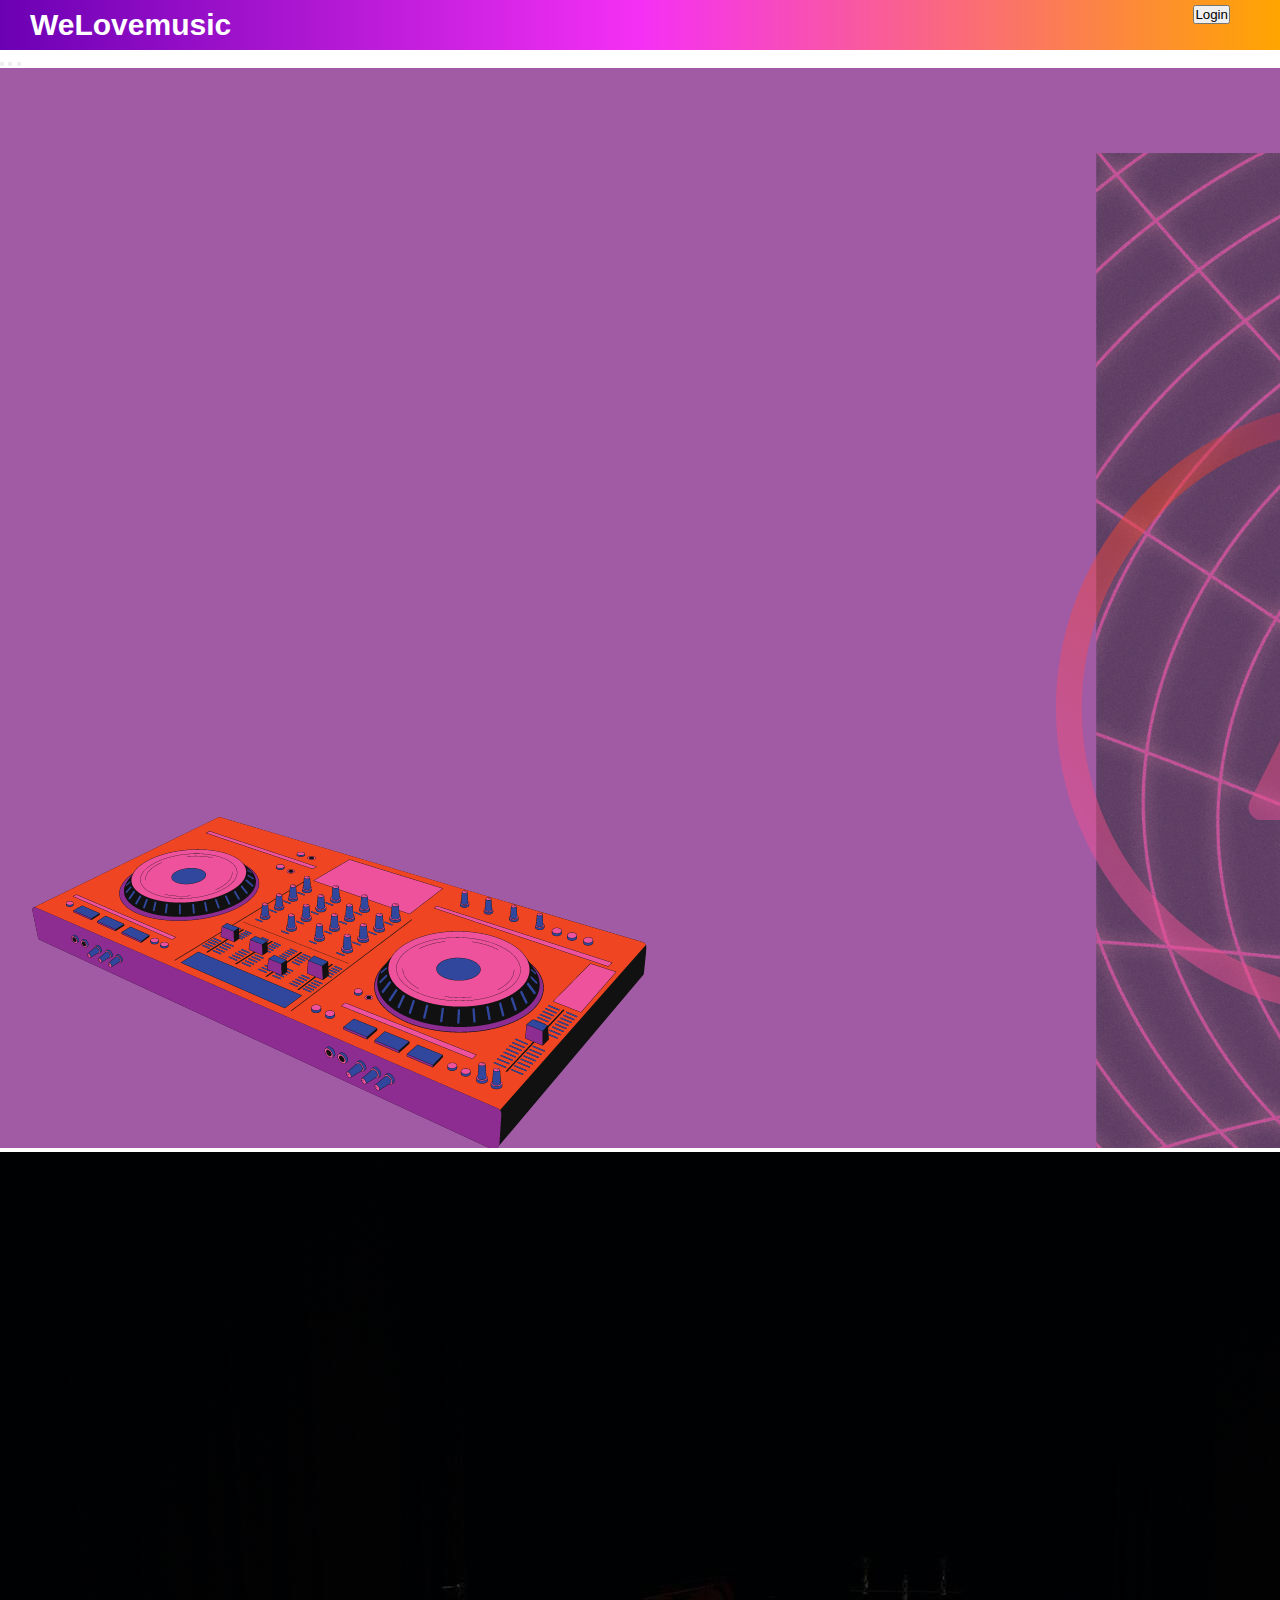
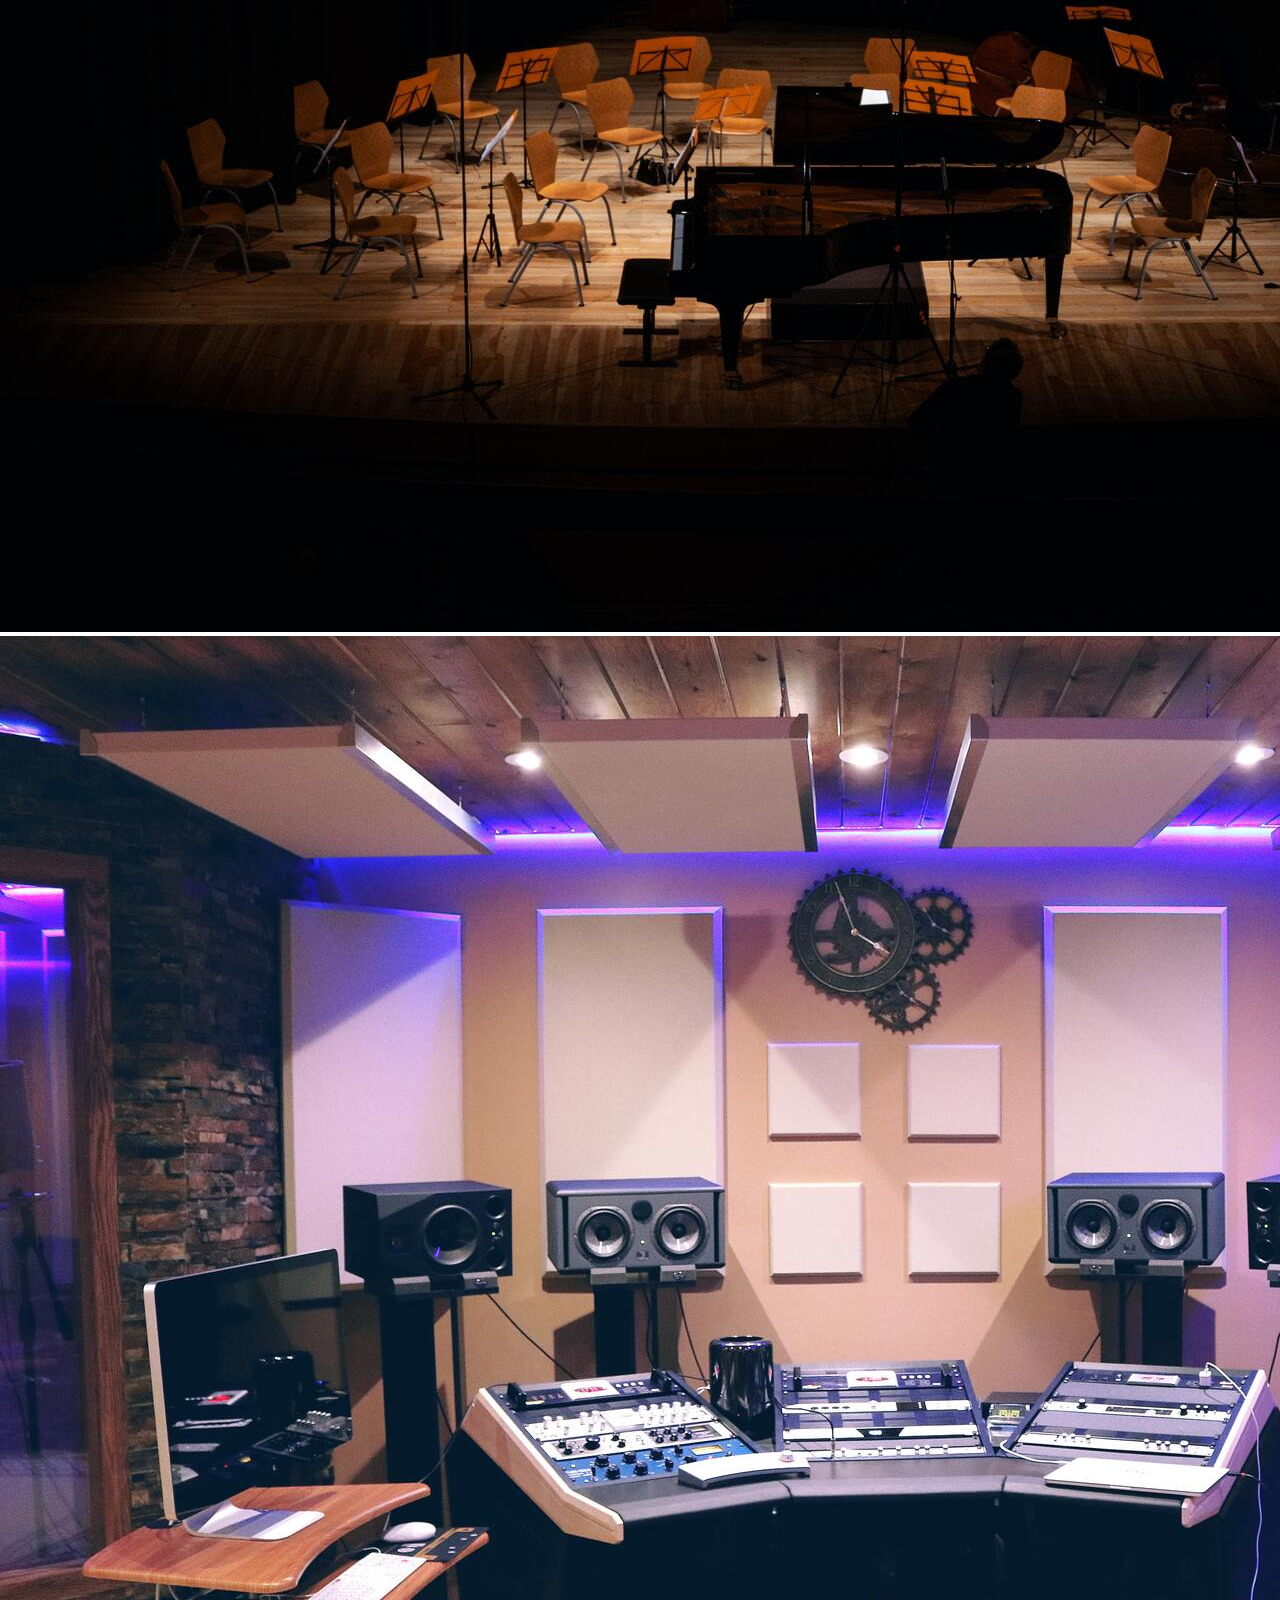
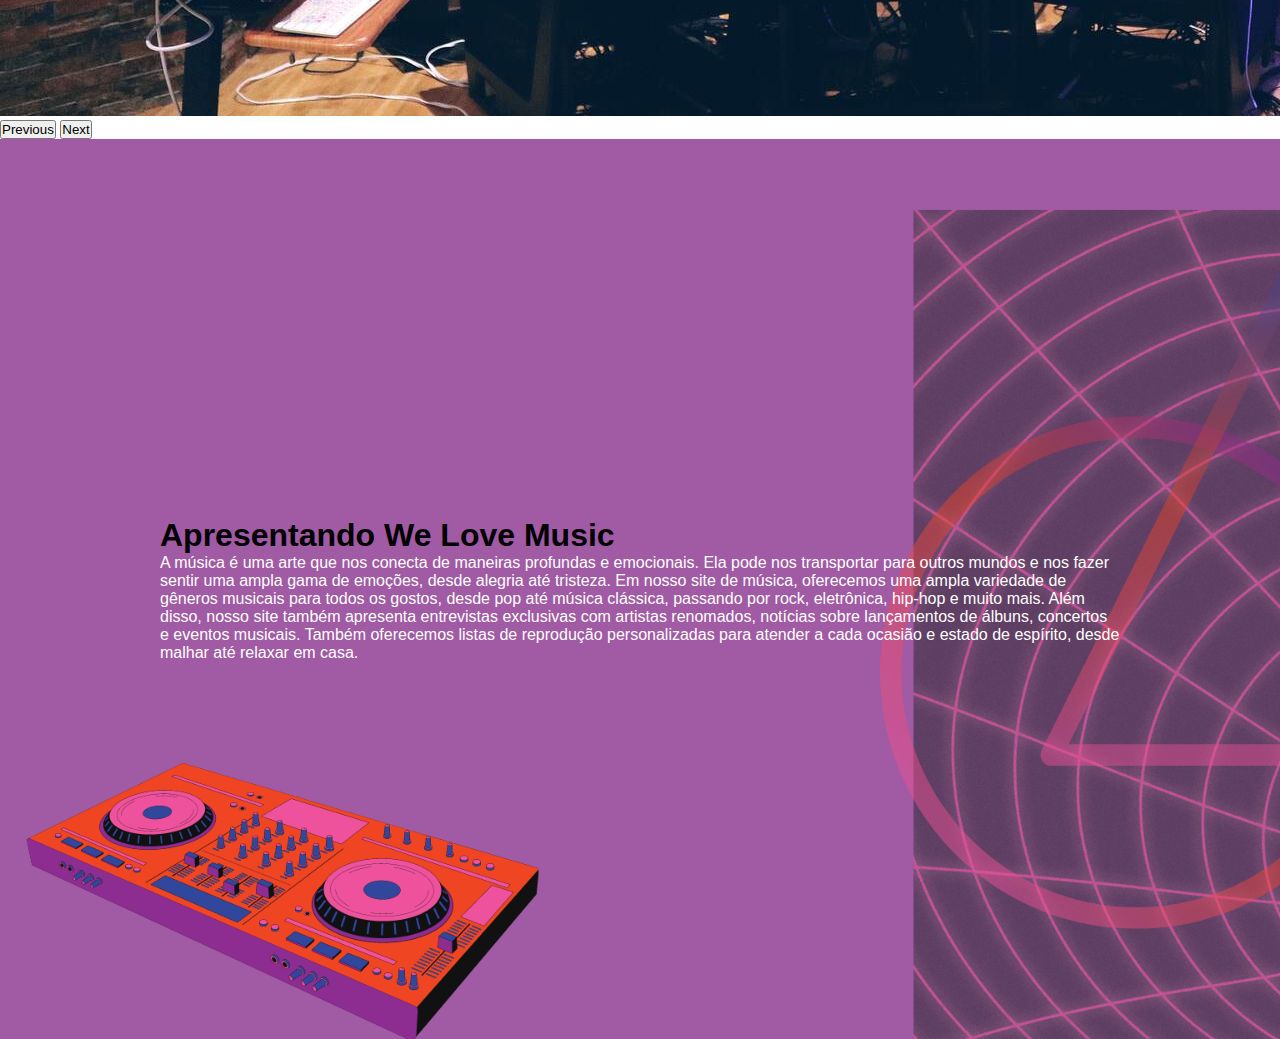
<file: index.htm>
<!doctype html>
<html lang="pt-br">

<head>
  <meta charset="utf-8">
  <meta name="viewport" content="width=device-width, initial-scale=1">
  <title>WeLovemusic</title>

  <link href="https://cdn.jsdelivr.net/npm/bootstrap@5.3.0-alpha3/dist/css/bootstrap.min.css" rel="stylesheet"
    integrity="sha384-KK94CHFLLe+nY2dmCWGMq91rCGa5gtU4mk92HdvYe+M/SXH301p5ILy+dN9+nJOZ" crossorigin="anonymous">


  <script src="https://cdn.jsdelivr.net/npm/bootstrap@5.3.0-alpha3/dist/js/bootstrap.bundle.min.js"
    integrity="sha384-ENjdO4Dr2bkBIFxQpeoTz1HIcje39Wm4jDKdf19U8gI4ddQ3GYNS7NTKfAdVQSZe"
    crossorigin="anonymous"></script>

  <link rel="stylesheet" href="css/style.css">

  <!--icones bootstrap-->

  <link rel="stylesheet" href="https://cdn.jsdelivr.net/npm/bootstrap-icons@1.10.4/font/bootstrap-icons.css">


</head>

<body>


  <header>
    <div class="container-logo">

      <h1 class="logo">WeLovemusic</h1>
      <div class="logoimagem"><!-----!<i class="bi bi-boombox"></i>--------></div>
      <div class="logotexto"></div>

    </div>

    <div class="login">
      <ul>
        <a href="login.htm">
          <li>

            <button type="button" class="btn btn-outline-light"> Login </button>
          </li>
        </a>
      </ul>
    </div>
  </header>
  <!-----------------carrosel-->
  <div id="carouselExampleIndicators" class="carousel slide">
    <div class="carousel-indicators" id="slider" data-bs-ride="carousel">
      <button type="button" data-bs-target="#carouselExampleIndicators" data-bs-slide-to="0" class="active"
        aria-current="true" aria-label="Slide 1"></button>
      <button type="button" data-bs-target="#carouselExampleIndicators" data-bs-slide-to="1"
        aria-label="Slide 2"></button>
      <button type="button" data-bs-target="#carouselExampleIndicators" data-bs-slide-to="2"
        aria-label="Slide 3"></button>
    </div>
    <div class="carousel-inner">
      <div class="carousel-item active">
        <img src="img/banner.png" class="d-block w-100" alt="...">
      </div>
      <div class="carousel-item">
        <img src="img/pexels-matteo-basile-14719432.jpg" class="d-block w-100" alt="...">
      </div>
      <div class="carousel-item">
        <img src="img/pexels-pixabay-164938.jpg" class="d-block w-100" alt="...">
      </div>
    </div>
    <button class="carousel-control-prev" type="button" data-bs-target="#carouselExampleIndicators"
      data-bs-slide="prev">
      <span class="carousel-control-prev-icon" aria-hidden="true"></span>
      <span class="visually-hidden">Previous</span>
    </button>
    <button class="carousel-control-next" type="button" data-bs-target="#carouselExampleIndicators"
      data-bs-slide="next">
      <span class="carousel-control-next-icon" aria-hidden="true"></span>
      <span class="visually-hidden">Next</span>
    </button>
  </div>



  <!----banner-->

  <div class="banner-apresentacao">
    <div class="banner-content">
      <h1>Apresentando We Love Music</h1>
      <p>A música é uma arte que nos conecta de maneiras profundas e emocionais. Ela pode nos transportar para outros
        mundos e nos fazer sentir uma ampla gama de emoções, desde alegria até tristeza.
        Em nosso site de música, oferecemos uma ampla variedade de gêneros musicais para todos os gostos, desde pop até
        música clássica, passando por rock, eletrônica, hip-hop e muito mais.
        Além disso, nosso site também apresenta entrevistas exclusivas com artistas renomados, notícias sobre
        lançamentos de álbuns, concertos e eventos musicais. Também oferecemos listas de reprodução personalizadas para
        atender a cada ocasião e estado de espírito, desde malhar até relaxar em casa.
      </p>
    </div>
  </div>












</body>

</html>
</file>
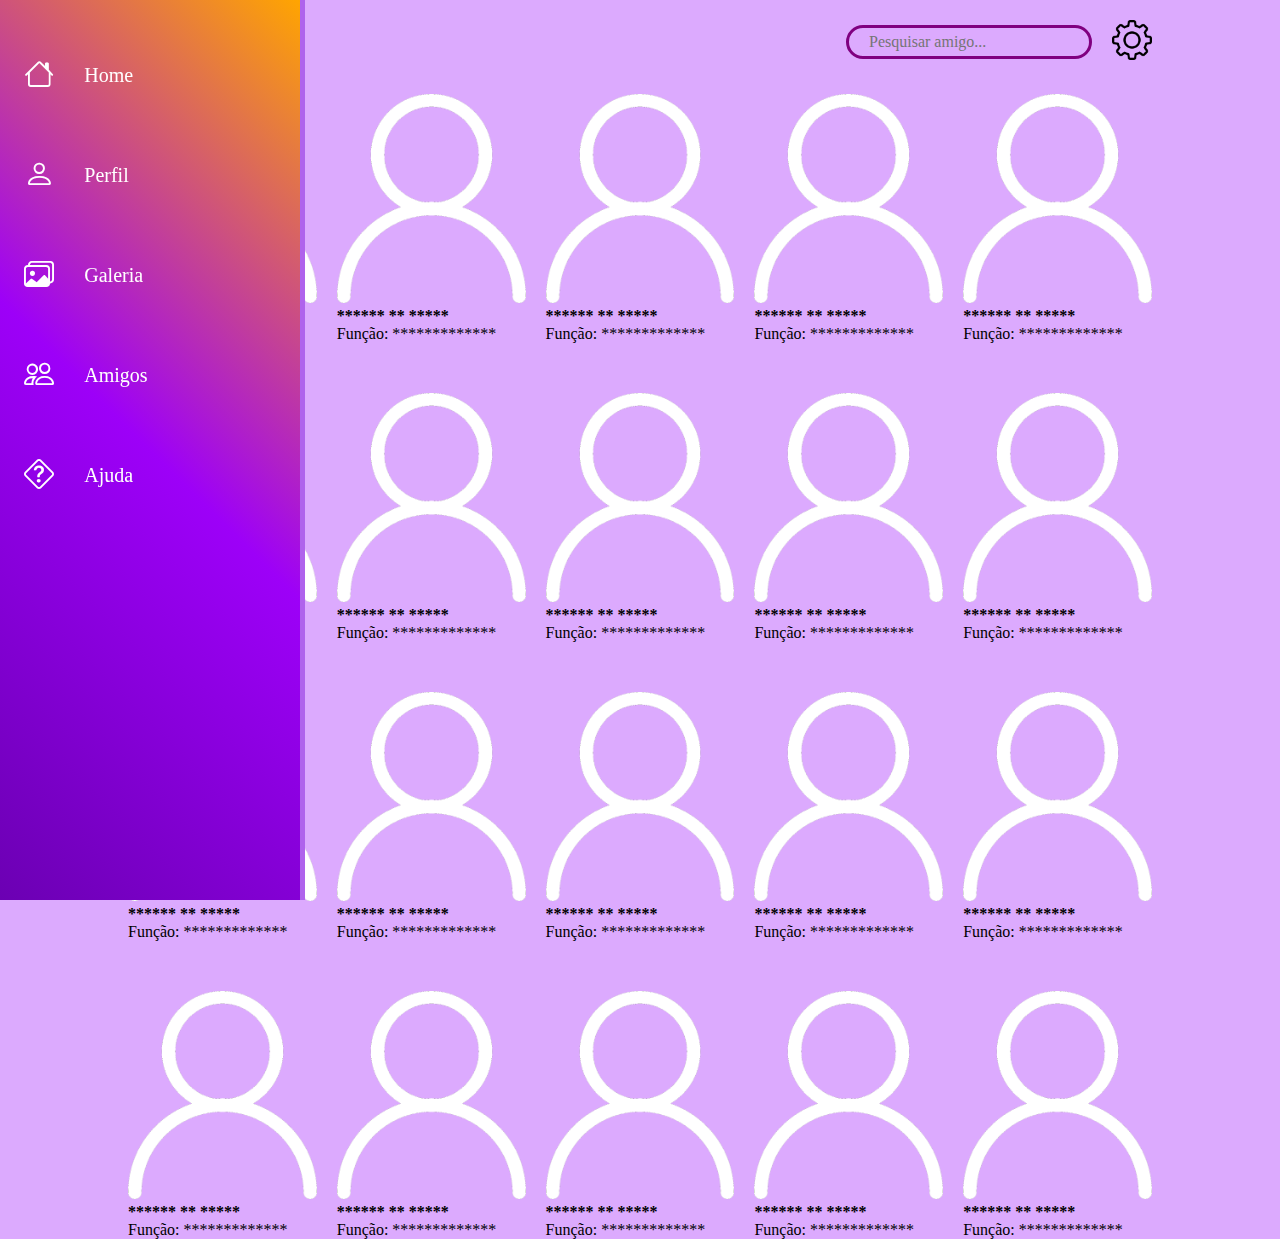
<file: amigos.htm>
<!DOCTYPE html>
<html lang="en">

<head>
  <meta charset="UTF-8">
  <meta http-equiv="X-UA-Compatible" content="IE=edge">
  <meta name="viewport" content="width=device-width, initial-scale=1.0">
  <title>Amigos</title>
  <link rel="stylesheet" href="css/amigos.css">
  <link rel="stylesheet" href="css/barra.css">
  <!--icones bootstrap-->
  <link rel="stylesheet" href="https://cdn.jsdelivr.net/npm/bootstrap-icons@1.10.4/font/bootstrap-icons.css">

</head>

<body>
  <main>
    <!-----BArra lateral-->
    <nav class="menu-lateral">
      <!--<div class="btn-expandir">
      <i class="bi bi-list"></i>
  </div>    
  --->
      <ul>
        <li class="item-menu">
          <a href="#">
            <span class="icon"> <i class="bi bi-house"> </i></span>
            <span class="txt-link"> Home</span>
          </a>
        </li>

        <li class="item-menu">
          <a href="perfil_principal.htm">
            <span class="icon"> <i class="bi bi-person"> </i></span>
            <span class="txt-link"> Perfil</span>
          </a>
        </li>

        <li class="item-menu">
          <a href="galeria.htm">
            <span class="icon"><i class="bi bi-images"></i></span>
            <span class="txt-link"> Galeria </span>
          </a>
        </li>
        <li class="item-menu">
          <a href="amigos.htm">
            <span class="icon"><i class="bi bi-people"></i></span>
            <span class="txt-link"> Amigos</span>
          </a>
        </li>
        <li class="item-menu">
          <a href="#">
            <span class="icon"><i class="bi bi-question-diamond"></i></span>
            <span class="txt-link">Ajuda</span>
          </a>
        </li>
      </ul>
    </nav>

    <!--BArraa lateral final-->
    <section class="amigos largura-limitada">
      <div class="titulo-amigos">
        <h3>Amigos</h3>
        <nav class="inputs">
          <input class="btn-pesquisar" type="text" placeholder="Pesquisar amigo...">
          <button class="filtro">
            <img src="img/engrenagem.png" alt="">
          </button>
        </nav>
      </div>
      <div class="box-cards-pessoas">

        <figure class="card-pessoa">
          <img src="img/pessoa.png" alt="Ícone de uma pessoa">
          <figcaption>
            <h4>****** ** *****</h4>
            <p>Função: *************</p>
          </figcaption>
        </figure>
        <figure class="card-pessoa">
          <img src="img/pessoa.png" alt="Ícone de uma pessoa">
          <figcaption>
            <h4>****** ** *****</h4>
            <p>Função: *************</p>
          </figcaption>
        </figure>
        <figure class="card-pessoa">
          <img src="img/pessoa.png" alt="Ícone de uma pessoa">
          <figcaption>
            <h4>****** ** *****</h4>
            <p>Função: *************</p>
          </figcaption>
        </figure>
        <figure class="card-pessoa">
          <img src="img/pessoa.png" alt="Ícone de uma pessoa">
          <figcaption>
            <h4>****** ** *****</h4>
            <p>Função: *************</p>
          </figcaption>
        </figure>
        <figure class="card-pessoa">
          <img src="img/pessoa.png" alt="Ícone de uma pessoa">
          <figcaption>
            <h4>****** ** *****</h4>
            <p>Função: *************</p>
          </figcaption>
        </figure>
        <figure class="card-pessoa">
          <img src="img/pessoa.png" alt="Ícone de uma pessoa">
          <figcaption>
            <h4>****** ** *****</h4>
            <p>Função: *************</p>
          </figcaption>
        </figure>
        <figure class="card-pessoa">
          <img src="img/pessoa.png" alt="Ícone de uma pessoa">
          <figcaption>
            <h4>****** ** *****</h4>
            <p>Função: *************</p>
          </figcaption>
        </figure>
        <figure class="card-pessoa">
          <img src="img/pessoa.png" alt="Ícone de uma pessoa">
          <figcaption>
            <h4>****** ** *****</h4>
            <p>Função: *************</p>
          </figcaption>
        </figure>
        <figure class="card-pessoa">
          <img src="img/pessoa.png" alt="Ícone de uma pessoa">
          <figcaption>
            <h4>****** ** *****</h4>
            <p>Função: *************</p>
          </figcaption>
        </figure>
        <figure class="card-pessoa">
          <img src="img/pessoa.png" alt="Ícone de uma pessoa">
          <figcaption>
            <h4>****** ** *****</h4>
            <p>Função: *************</p>
          </figcaption>
        </figure>
        <figure class="card-pessoa">
          <img src="img/pessoa.png" alt="Ícone de uma pessoa">
          <figcaption>
            <h4>****** ** *****</h4>
            <p>Função: *************</p>
          </figcaption>
        </figure>
        <figure class="card-pessoa">
          <img src="img/pessoa.png" alt="Ícone de uma pessoa">
          <figcaption>
            <h4>****** ** *****</h4>
            <p>Função: *************</p>
          </figcaption>
        </figure>
        <figure class="card-pessoa">
          <img src="img/pessoa.png" alt="Ícone de uma pessoa">
          <figcaption>
            <h4>****** ** *****</h4>
            <p>Função: *************</p>
          </figcaption>
        </figure>
        <figure class="card-pessoa">
          <img src="img/pessoa.png" alt="Ícone de uma pessoa">
          <figcaption>
            <h4>****** ** *****</h4>
            <p>Função: *************</p>
          </figcaption>
        </figure>
        <figure class="card-pessoa">
          <img src="img/pessoa.png" alt="Ícone de uma pessoa">
          <figcaption>
            <h4>****** ** *****</h4>
            <p>Função: *************</p>
          </figcaption>
        </figure>
        <figure class="card-pessoa">
          <img src="img/pessoa.png" alt="Ícone de uma pessoa">
          <figcaption>
            <h4>****** ** *****</h4>
            <p>Função: *************</p>
          </figcaption>
        </figure>
        <figure class="card-pessoa">
          <img src="img/pessoa.png" alt="Ícone de uma pessoa">
          <figcaption>
            <h4>****** ** *****</h4>
            <p>Função: *************</p>
          </figcaption>
        </figure>
        <figure class="card-pessoa">
          <img src="img/pessoa.png" alt="Ícone de uma pessoa">
          <figcaption>
            <h4>****** ** *****</h4>
            <p>Função: *************</p>
          </figcaption>
        </figure>
        <figure class="card-pessoa">
          <img src="img/pessoa.png" alt="Ícone de uma pessoa">
          <figcaption>
            <h4>****** ** *****</h4>
            <p>Função: *************</p>
          </figcaption>
        </figure>

        <figure class="card-pessoa">
            <img src="img/pessoa.png" alt="Ícone de uma pessoa">
            <figcaption>
              <h4>****** ** *****</h4>
              <p>Função: *************</p>
            </figcaption>
        </figure>

      </div>
    </section>
  </main>
</body>

</html>
</file>
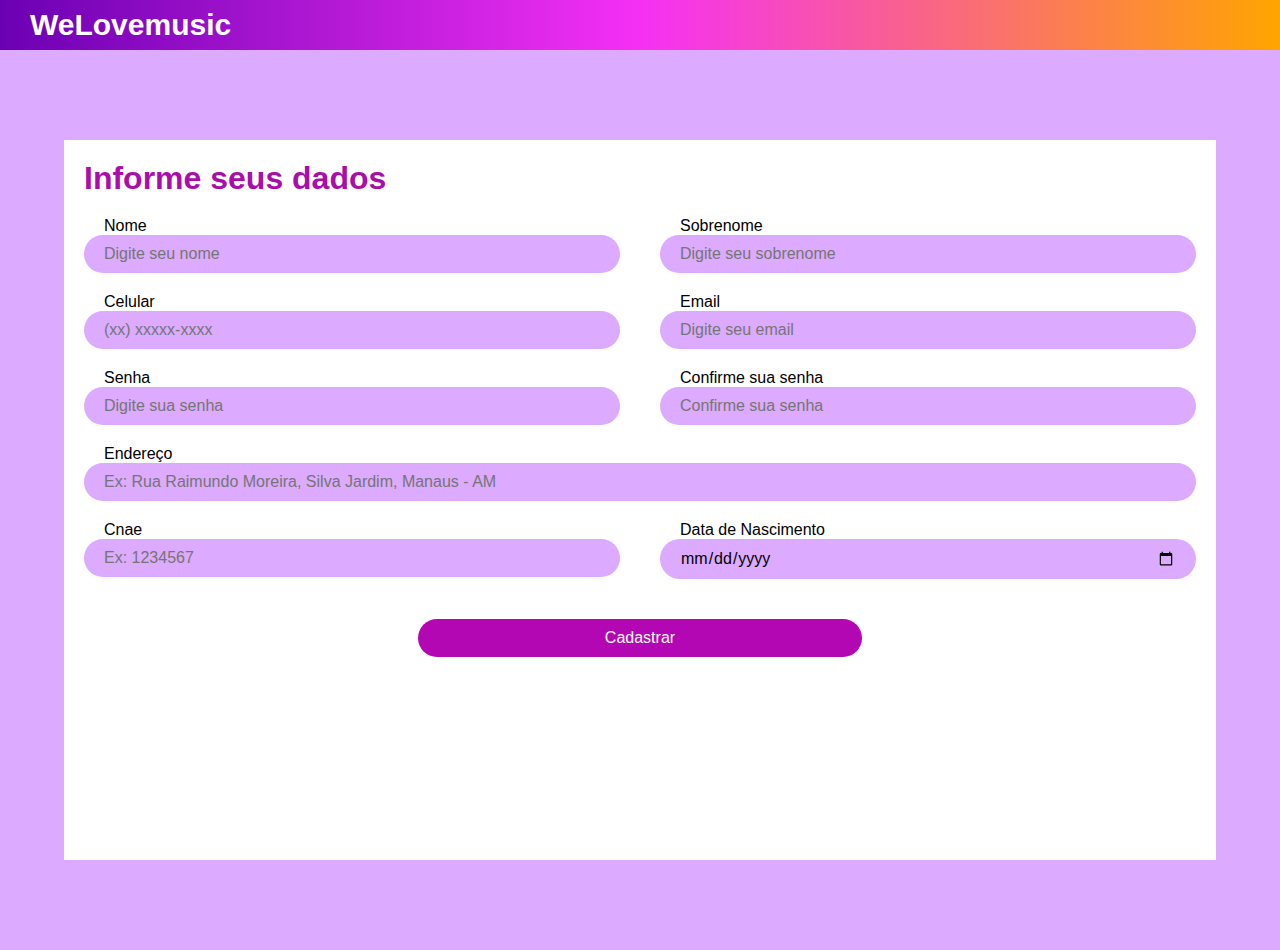
<file: cadastro.htm>
<!DOCTYPE html>
<html lang="en">

<head>
  <meta charset="UTF-8" />
  <meta http-equiv="X-UA-Compatible" content="IE=edge" />
  <meta name="viewport" content="width=device-width, initial-scale=1.0" />
  <title>Cadastro</title>
  <link rel="stylesheet" href="css/cadastro.css" />
  <link rel="stylesheet" href="css/style.css" />
</head>

<body>
  <main>
    <header>
      <div class="container-logo">
        <h1 class="logo">WeLovemusic</h1>
        <div class="logoimagem">
          <!-----!<i class="bi bi-boombox"></i>-------->
        </div>
        <div class="logotexto"></div>
      </div>
    </header>
    <section class="forms">
      <form>
        <div class="largura-interna-form form-content">
          <h1>Informe seus dados</h1>
          <div>
            <div class="metade">
              <div class="campo">
                <label for="nome">Nome</label>
                <input type="text" name="nome" id="nome" placeholder="Digite seu nome" required />
              </div>

              <div class="campo">
                <label for="sobrenome">Sobrenome</label>
                <input type="text" name="sobrenome" id="sobrenome" placeholder="Digite seu sobrenome" required />
              </div>
            </div>

            <div class="metade">
              <div class="campo">
                <label for="celular">Celular</label>
                <input type="tel" name="celular" id="celular" placeholder="(xx) xxxxx-xxxx" required />
              </div>

              <div class="campo">
                <label for="email">Email</label>
                <input type="email" name="email" id="email" placeholder="Digite seu email" required />
              </div>
            </div>

            <div class="metade">
              <div class="campo">
                <label for="senha">Senha</label>
                <input type="password" name="senha" id="senha" placeholder="Digite sua senha" required />
              </div>

              <div class="campo">
                <label for="confirma-senha">Confirme sua senha</label>
                <input type="password" name="confirma-senha" id="confirma-senha" placeholder="Confirme sua senha"
                  required />
              </div>
            </div>

            <div class="campo">
              <label for="endereço">Endereço</label>
              <input type="text" name="endereço" id="endereço"
                placeholder="Ex: Rua Raimundo Moreira, Silva Jardim, Manaus - AM" required />
            </div>

            <div class="metade">
              <div class="campo">
                <label for="cnae">Cnae</label>
                <input type="text" name="cnae" id="cnae" placeholder="Ex: 1234567" required />
              </div>

              <div class="campo">
                <label for="data_nascimento">Data de Nascimento</label>
                <input type="date" name="cnae" id="cnae" required />
              </div>
            </div>
          </div>

          <a class="btn-login" href="perfil_principal.htm">Cadastrar</a>
        </div>
      </form>
    </section>
  </main>
</body>

</html>
</file>
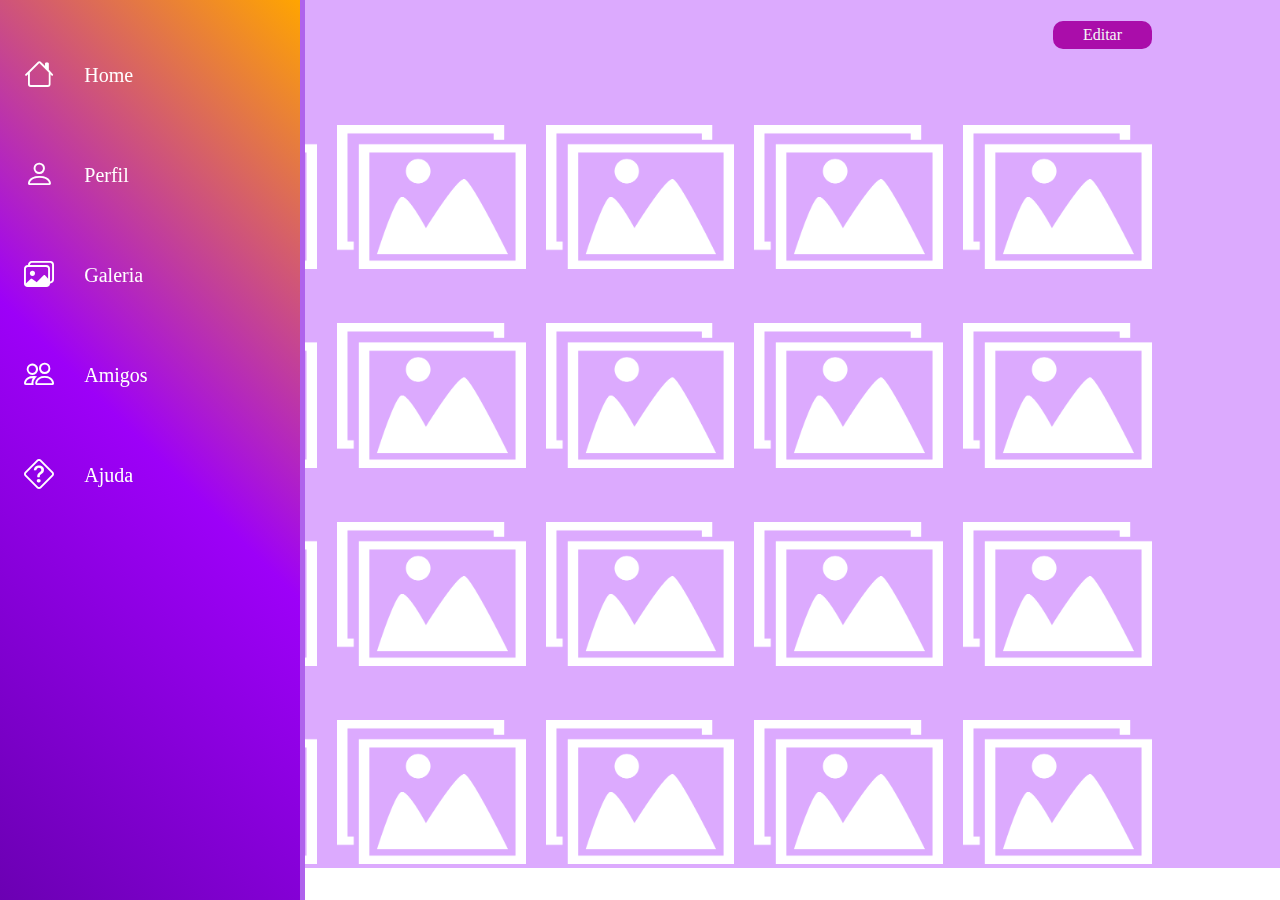
<file: galeria.htm>
<!DOCTYPE html>
<html lang="en">

<head>
  <meta charset="UTF-8">
  <meta http-equiv="X-UA-Compatible" content="IE=edge">
  <meta name="viewport" content="width=device-width, initial-scale=1.0">
  <title>Galeria</title>
  <link rel="stylesheet" href="css/galeria.css">
  <link rel="stylesheet" href="css/barra.css">
  <!--icones bootstrap-->
  <link rel="stylesheet" href="https://cdn.jsdelivr.net/npm/bootstrap-icons@1.10.4/font/bootstrap-icons.css">


</head>

<body>
  <main>

    <!-----BArra lateral-->
    <nav class="menu-lateral">
      <!--<div class="btn-expandir">
      <i class="bi bi-list"></i>
  </div>    
  --->
      <ul>
        <li class="item-menu">
          <a href="#">
            <span class="icon"> <i class="bi bi-house"> </i></span>
            <span class="txt-link"> Home</span>
          </a>
        </li>

        <li class="item-menu">
          <a href="perfil_principal.htm">
            <span class="icon"> <i class="bi bi-person"> </i></span>
            <span class="txt-link"> Perfil</span>
          </a>
        </li>

        <li class="item-menu">
          <a href="galeria.htm">
            <span class="icon"><i class="bi bi-images"></i></span>
            <span class="txt-link"> Galeria </span>
          </a>
        </li>
        <li class="item-menu">
          <a href="amigos.htm">
            <span class="icon"><i class="bi bi-people"></i></span>
            <span class="txt-link"> Amigos</span>
          </a>
        </li>
        <li class="item-menu">
          <a href="#">
            <span class="icon"><i class="bi bi-question-diamond"></i></span>
            <span class="txt-link">Ajuda</span>
          </a>
        </li>
      </ul>
    </nav>

    <!--BArraa lateral final-->

    <section class="galeria largura-limitada">
      <div class="titulo-galeria">
        <h3>Galeria</h3>
        <button class="editar-galeria">Editar</button>
      </div>
      <div class="box-cards">
        <figure class="card">
          <img src="img/galeria.png" alt="Ícone de uma pessoa">
        </figure>
        <figure class="card">
          <img src="img/galeria.png" alt="Ícone de uma pessoa">
        </figure>
        <figure class="card">
          <img src="img/galeria.png" alt="Ícone de uma pessoa">
        </figure>
        <figure class="card">
          <img src="img/galeria.png" alt="Ícone de uma pessoa">
        </figure>
        <figure class="card">
          <img src="img/galeria.png" alt="Ícone de uma pessoa">
        </figure>
        <figure class="card">
          <img src="img/galeria.png" alt="Ícone de uma pessoa">
        </figure>
        <figure class="card">
          <img src="img/galeria.png" alt="Ícone de uma pessoa">
        </figure>
        <figure class="card">
          <img src="img/galeria.png" alt="Ícone de uma pessoa">
        </figure>
        <figure class="card">
          <img src="img/galeria.png" alt="Ícone de uma pessoa">
        </figure>
        <figure class="card">
          <img src="img/galeria.png" alt="Ícone de uma pessoa">
        </figure>
        <figure class="card">
          <img src="img/galeria.png" alt="Ícone de uma pessoa">
        </figure>
        <figure class="card">
          <img src="img/galeria.png" alt="Ícone de uma pessoa">
        </figure>
        <figure class="card">
          <img src="img/galeria.png" alt="Ícone de uma pessoa">
        </figure>
        <figure class="card">
          <img src="img/galeria.png" alt="Ícone de uma pessoa">
        </figure>
        <figure class="card">
          <img src="img/galeria.png" alt="Ícone de uma pessoa">
        </figure>
        <figure class="card">
          <img src="img/galeria.png" alt="Ícone de uma pessoa">
        </figure>
        <figure class="card">
          <img src="img/galeria.png" alt="Ícone de uma pessoa">
        </figure>
        <figure class="card">
          <img src="img/galeria.png" alt="Ícone de uma pessoa">
        </figure>
        <figure class="card">
          <img src="img/galeria.png" alt="Ícone de uma pessoa">
        </figure>
        <figure class="card">
          <img src="img/galeria.png" alt="Ícone de uma pessoa">
        </figure>


      </div>
    </section>
  </main>
</body>

</html>
</file>
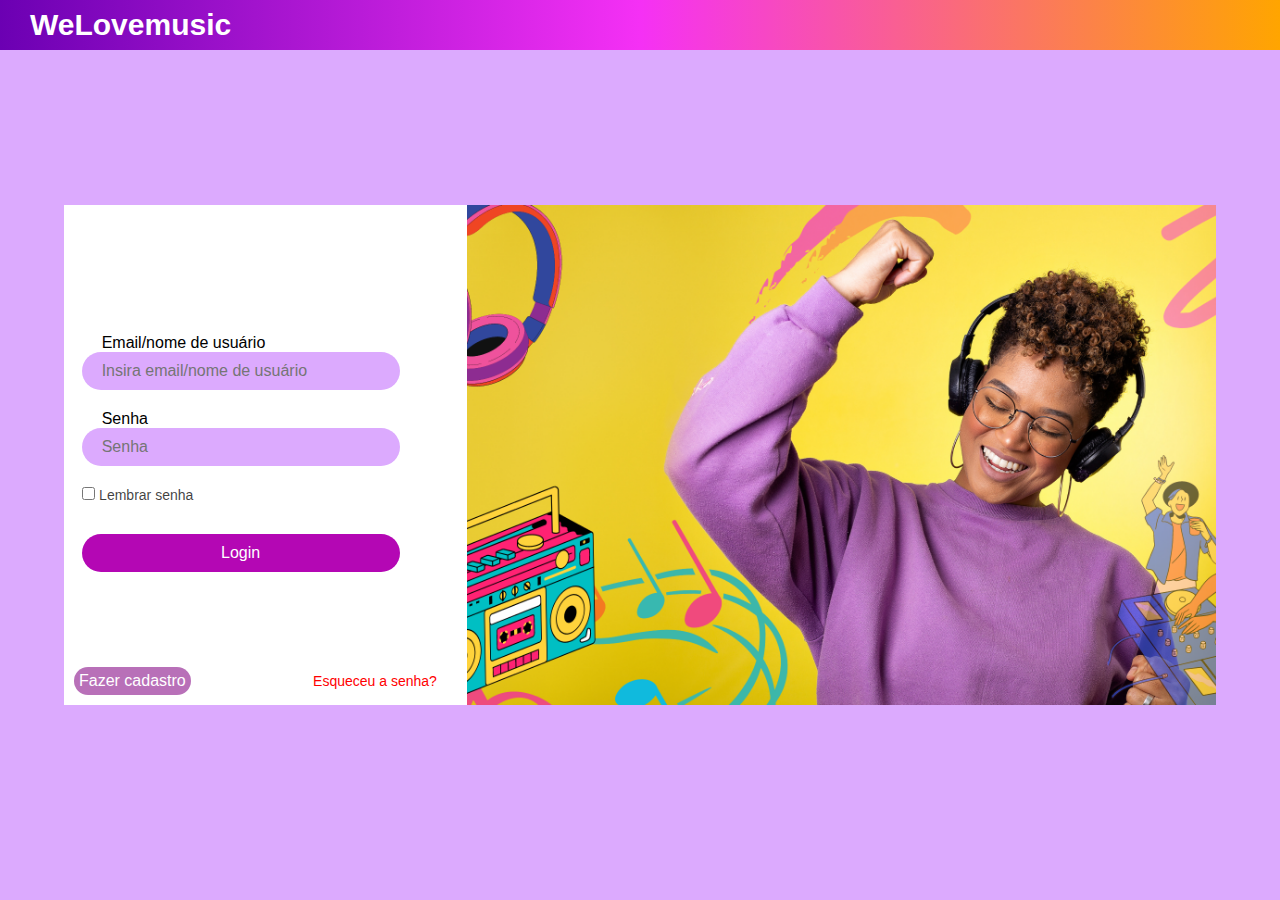
<file: login.htm>
<!DOCTYPE html>
<html lang="en">

<head>
  <meta charset="UTF-8" />
  <meta http-equiv="X-UA-Compatible" content="IE=edge" />
  <meta name="viewport" content="width=device-width, initial-scale=1.0" />
  <title>Login</title>
  <link rel="stylesheet" href="css/login.css" />
  <link rel="stylesheet" href="css/style.css" />
</head>

<body>
  <main>
    <header>
      <div class="container-logo">
        <h1 class="logo">WeLovemusic</h1>
        <div class="logoimagem">
          <!-----!<i class="bi bi-boombox"></i>-------->
        </div>
        <div class="logotexto"></div>
      </div>
    </header>

    <section class="secao-formulario">
      <div class="container">
        <div class="login">
          <form class="form" action="">
            <div class="campo">
              <label for="login">Email/nome de usuário</label>
              <input type="text" id="login" name="login" placeholder="Insira email/nome de usuário" />
            </div>
            <div class="campo">
              <label for="senha">Senha</label>
              <input type="password" id="senha" name="senha" placeholder="Senha" />
            </div>
            <div class="rememberme">
              <input type="checkbox" name="rememberme" id="rememberme" />
              <label for="rememberme">Lembrar senha</label>
            </div>
            <a href="perfil_principal.htm" class="btn-login">Login</a>
          </form>
          <div class="final">
            <a class="cadastrar" href="cadastro.htm">Fazer cadastro</a>
            <a class="recover" href="">Esqueceu a senha?</a>
          </div>
        </div>
        <div class="img"></div>
    </section>
    </div>
  </main>
</body>

</html>
</file>
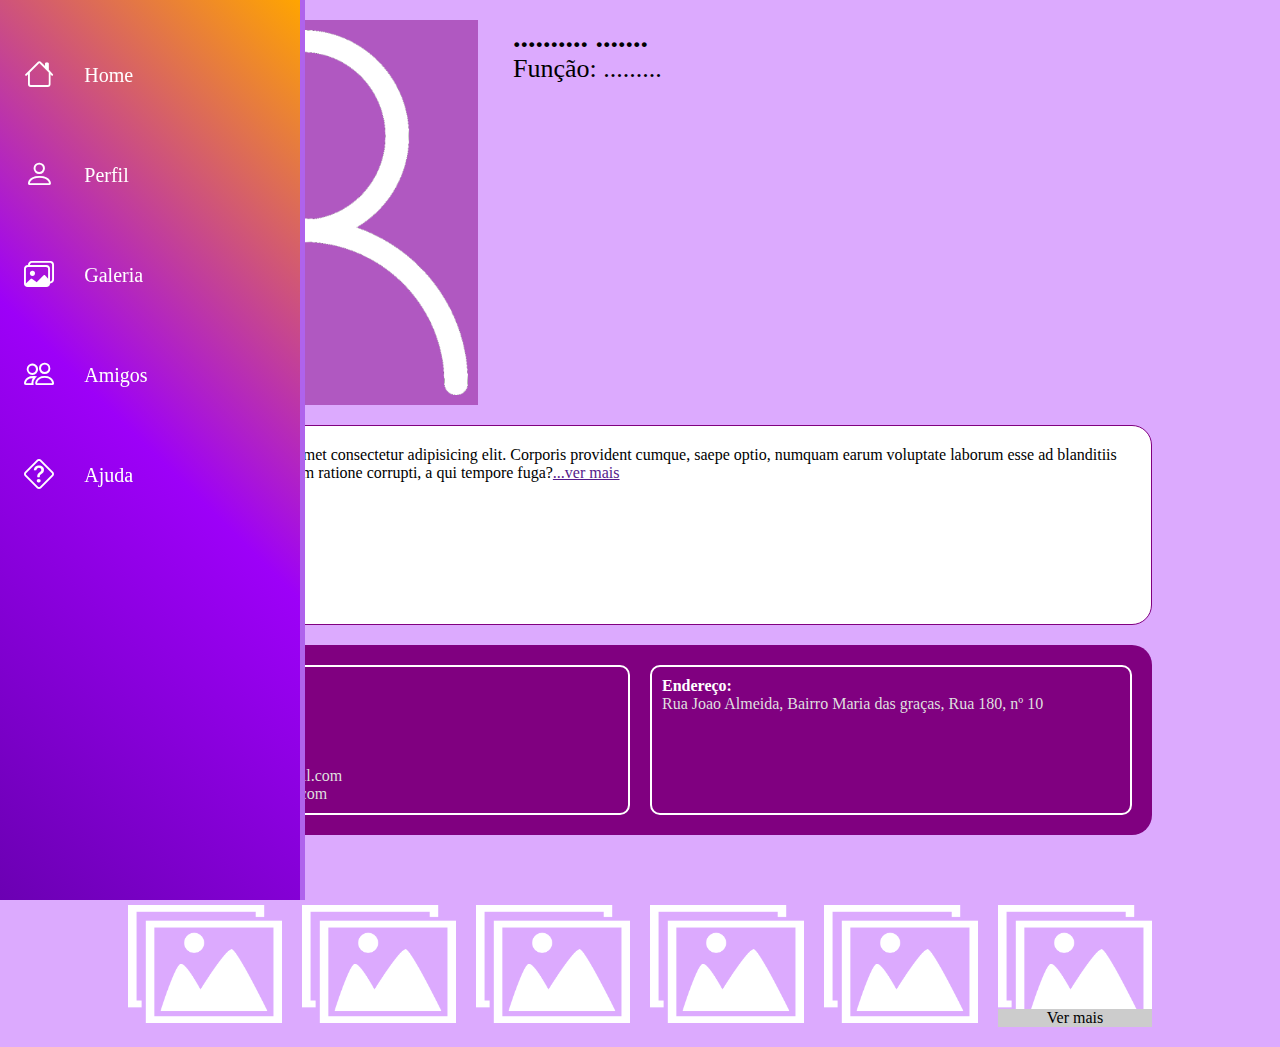
<file: perfil_amigo.htm>
<!DOCTYPE html>
<html lang="en">

<head>
  <meta charset="UTF-8" />
  <meta http-equiv="X-UA-Compatible" content="IE=edge" />
  <meta name="viewport" content="width=device-width, initial-scale=1.0" />
  <title>Perfil do Fulano</title>
  <link rel="stylesheet" href="css/perfilamigo.css" />
  <link rel="stylesheet" href="css/barra.css" />
  <!--icones bootstrap-->

  <link rel="stylesheet" href="https://cdn.jsdelivr.net/npm/bootstrap-icons@1.10.4/font/bootstrap-icons.css" />
</head>

<body>
  <main>
    <!-----BArra lateral-->
    <nav class="menu-lateral">
      <!--<div class="btn-expandir">
      <i class="bi bi-list"></i>
  </div>    
  --->
      <ul>
        <li class="item-menu">
          <a href="#">
            <span class="icon"> <i class="bi bi-house"> </i></span>
            <span class="txt-link"> Home</span>
          </a>
        </li>

        <li class="item-menu">
          <a href="perfil_principal.htm">
            <span class="icon"> <i class="bi bi-person"> </i></span>
            <span class="txt-link"> Perfil</span>
          </a>
        </li>

        <li class="item-menu">
          <a href="galeria.htm">
            <span class="icon"><i class="bi bi-images"></i></span>
            <span class="txt-link"> Galeria </span>
          </a>
        </li>
        <li class="item-menu">
          <a href="amigos.htm">
            <span class="icon"><i class="bi bi-people"></i></span>
            <span class="txt-link"> Amigos</span>
          </a>
        </li>
        <li class="item-menu">
          <a href="#">
            <span class="icon"><i class="bi bi-question-diamond"></i></span>
            <span class="txt-link">Ajuda</span>
          </a>
        </li>
      </ul>
    </nav>

    <!--BArraa lateral final-->
    <section class="perfil">
      <div class="largura-limitada">
        <section class="imagem">
          <figure class="card-pessoa">
            <img class="img-perfil" src="img/pessoa.png" alt="Ícone de uma pessoa" />
            <figcaption>
              <h4>.......... .......</h4>
              <p>Função: .........</p>
            </figcaption>
          </figure>
        </section>
        <section class="bio">
          <p>
            Lorem ipsum dolor sit amet consectetur adipisicing elit. Corporis
            provident cumque, saepe optio, numquam earum voluptate laborum
            esse ad blanditiis veritatis. Labore odit nam ratione corrupti, a
            qui tempore fuga?<a href="">...ver mais</a>
          </p>
        </section>
        <section class="informacoes">
          <div class="contato">
            <h4>Contato:</h4>
            <ul>
              <li>(99)99346-7890</li>
              <li>(99)99346-7890</li>
              <li>(99)99346-7890</li>
            </ul>
            <h4>Email:</h4>
            <ul>
              <li>mariajoaquinha@gmail.com</li>
              <li>ciriloalmeida@gmail.com</li>
            </ul>
          </div>
          <div class="endereco">
            <h4>Endereço:</h4>
            <p>Rua Joao Almeida, Bairro Maria das graças, Rua 180, nº 10</p>
          </div>
        </section>
        <section class="galeria">
          <h3>Galeria</h3>
          <div class="box-cards">
            <figure class="card">
              <img src="img/galeria.png" alt="Ícone de uma pessoa" />
            </figure>
            <figure class="card">
              <img src="img/galeria.png" alt="Ícone de uma pessoa" />
            </figure>
            <figure class="card">
              <img src="img/galeria.png" alt="Ícone de uma pessoa" />
            </figure>
            <figure class="card">
              <img src="img/galeria.png" alt="Ícone de uma pessoa" />
            </figure>
            <figure class="card">
              <img src="img/galeria.png" alt="Ícone de uma pessoa" />
            </figure>
            <figure class="card">
              <a href="galeria.htm">
                <img src="img/galeria.png" alt="Ícone de uma pessoa" />
              </a>
            </figure>
          </div>
        </section>
      </div>
    </section>
  </main>
</body>

</html>
</file>
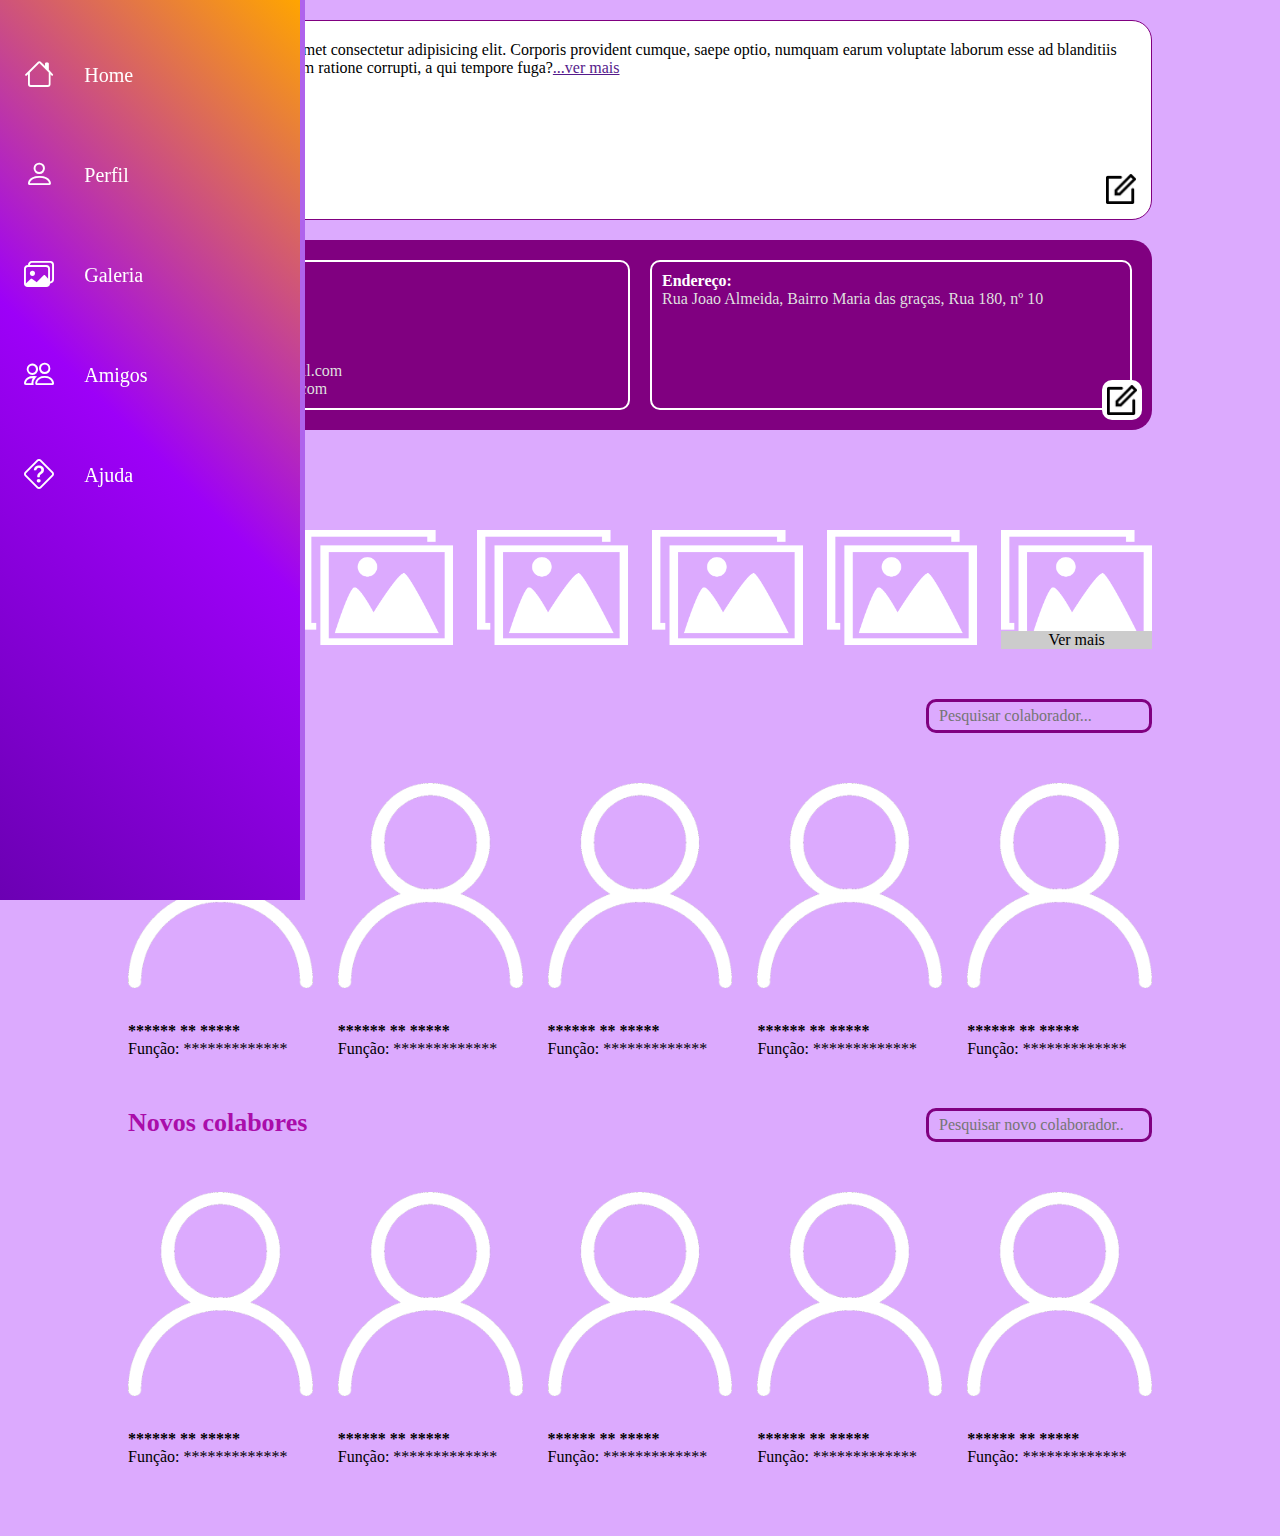
<file: perfil_principal.htm>
<!DOCTYPE html>
<html lang="en">

<head>
  <meta charset="UTF-8" />
  <meta http-equiv="X-UA-Compatible" content="IE=edge" />
  <meta name="viewport" content="width=device-width, initial-scale=1.0" />
  <title>Meu perfil</title>
  <link rel="stylesheet" href="css/perfilpincipal.css" />
  <link rel="stylesheet" href="css/barra.css" />
  <!--icones bootstrap-->
  <link rel="stylesheet" href="https://cdn.jsdelivr.net/npm/bootstrap-icons@1.10.4/font/bootstrap-icons.css" />
</head>

<body>
  <main>
    <!-----BArra lateral-->
    <nav class="menu-lateral">
      <!--<div class="btn-expandir">
      <i class="bi bi-list"></i>
  </div>    
  --->
      <ul>
        <li class="item-menu">
          <a href="#">
            <span class="icon"> <i class="bi bi-house"> </i></span>
            <span class="txt-link"> Home</span>
          </a>
        </li>

        <li class="item-menu">
          <a href="perfil_principal.htm">
            <span class="icon"> <i class="bi bi-person"> </i></span>
            <span class="txt-link"> Perfil</span>
          </a>
        </li>

        <li class="item-menu">
          <a href="galeria.htm">
            <span class="icon"><i class="bi bi-images"></i></span>
            <span class="txt-link"> Galeria </span>
          </a>
        </li>
        <li class="item-menu">
          <a href="amigos.htm">
            <span class="icon"><i class="bi bi-people"></i></span>
            <span class="txt-link"> Amigos</span>
          </a>
        </li>
        <li class="item-menu">
          <a href="#">
            <span class="icon"><i class="bi bi-question-diamond"></i></span>
            <span class="txt-link">Ajuda</span>
          </a>
        </li>
      </ul>
    </nav>

    <!--BArraa lateral final-->
    <section class="perfil">
      <div class="largura-limitada">
        <section class="bio">
          <p>
            Lorem ipsum dolor sit amet consectetur adipisicing elit. Corporis
            provident cumque, saepe optio, numquam earum voluptate laborum
            esse ad blanditiis veritatis. Labore odit nam ratione corrupti, a
            qui tempore fuga?<a href="">...ver mais</a>
          </p>
          <button class="editar-perfil">
            <img src="img/editar.png" alt="" />
          </button>
        </section>
        <section class="informacoes">
          <div class="contato">
            <h4>Contato:</h4>
            <ul>
              <li>(99)99346-7890</li>
              <li>(99)99346-7890</li>
              <li>(99)99346-7890</li>
            </ul>
            <h4>Email:</h4>
            <ul>
              <li>mariajoaquinha@gmail.com</li>
              <li>ciriloalmeida@gmail.com</li>
            </ul>
          </div>
          <div class="endereco">
            <h4>Endereço:</h4>
            <p>Rua Joao Almeida, Bairro Maria das graças, Rua 180, nº 10</p>
          </div>
          <button class="editar-perfil">
            <img src="img/editar.png" alt="" />
          </button>
        </section>
        <section class="galeria">
          <h3>Galeria</h3>
          <div class="box-cards">
            <figure class="card">
              <img src="img/galeria.png" alt="Ícone de uma pessoa" />
            </figure>
            <figure class="card">
              <img src="img/galeria.png" alt="Ícone de uma pessoa" />
            </figure>
            <figure class="card">
              <img src="img/galeria.png" alt="Ícone de uma pessoa" />
            </figure>
            <figure class="card">
              <img src="img/galeria.png" alt="Ícone de uma pessoa" />
            </figure>
            <figure class="card">
              <img src="img/galeria.png" alt="Ícone de uma pessoa" />
            </figure>
            <figure class="card">
              <a href="galeria.htm">
                <img src="img/galeria.png" alt="Ícone de uma pessoa" />
              </a>
            </figure>
          </div>
        </section>
        <section class="amigos">
          <div class="titulo-amigos">
            <h3>Colaboradores</h3>
            <input class="btn-pesquisar" type="text" placeholder="Pesquisar colaborador..." />
          </div>
          <div class="box-cards-pessoas">
            <figure class="card-pessoa">
              <a href="perfil_amigo.htm" style="all: unset; cursor: pointer;">
                <img src="img/pessoa.png" alt="Ícone de uma pessoa" />
                <figcaption>
                  <h4>****** ** *****</h4>
                  <p>Função: *************</p>
                </figcaption>
              </a>
            </figure>
            <figure class="card-pessoa">
              <img src="img/pessoa.png" alt="Ícone de uma pessoa" />
              <figcaption>
                <h4>****** ** *****</h4>
                <p>Função: *************</p>
              </figcaption>
            </figure>
            <figure class="card-pessoa">
              <img src="img/pessoa.png" alt="Ícone de uma pessoa" />
              <figcaption>
                <h4>****** ** *****</h4>
                <p>Função: *************</p>
              </figcaption>
            </figure>
            <figure class="card-pessoa">
              <img src="img/pessoa.png" alt="Ícone de uma pessoa" />
              <figcaption>
                <h4>****** ** *****</h4>
                <p>Função: *************</p>
              </figcaption>
            </figure>
            <figure class="card-pessoa">
              <img src="img/pessoa.png" alt="Ícone de uma pessoa" />
              <figcaption>
                <h4>****** ** *****</h4>
                <p>Função: *************</p>
              </figcaption>
            </figure>
          </div>
        </section>
        <section class="amigos">
          <div class="titulo-amigos">
            <h3>Novos colabores</h3>
            <input class="btn-pesquisar" type="text" placeholder="Pesquisar novo colaborador.." />
          </div>
          <div class="box-cards-pessoas">
            <figure class="card-pessoa">
              <img src="img/pessoa.png" alt="Ícone de uma pessoa" />
              <figcaption>
                <h4>****** ** *****</h4>
                <p>Função: *************</p>
              </figcaption>
            </figure>
            <figure class="card-pessoa">
              <img src="img/pessoa.png" alt="Ícone de uma pessoa" />
              <figcaption>
                <h4>****** ** *****</h4>
                <p>Função: *************</p>
              </figcaption>
            </figure>
            <figure class="card-pessoa">
              <img src="img/pessoa.png" alt="Ícone de uma pessoa" />
              <figcaption>
                <h4>****** ** *****</h4>
                <p>Função: *************</p>
              </figcaption>
            </figure>
            <figure class="card-pessoa">
              <img src="img/pessoa.png" alt="Ícone de uma pessoa" />
              <figcaption>
                <h4>****** ** *****</h4>
                <p>Função: *************</p>
              </figcaption>
            </figure>
            <figure class="card-pessoa">
              <img src="img/pessoa.png" alt="Ícone de uma pessoa" />
              <figcaption>
                <h4>****** ** *****</h4>
                <p>Função: *************</p>
              </figcaption>
            </figure>
          </div>
        </section>
      </div>
    </section>
  </main>
</body>

</html>
</file>
<file: css/style.css>
* {
  margin: 0;
  padding: 0;
  box-sizing: 0;
  font-family: 'Franklin Gothic Medium', 'Arial Narrow', Arial, sans-serif;

}

body {
  height: 100vh;
}

/* botão de expandir lista*/

/*.btn-expandir{ width: 100%;
  padding-left: 10px;

}
/* botão de expandir o filtrozinho*/
/*.btn-expandir > i{
  color: white;
  font-size: 24px;
  cursor: pointer;
}

/*customização da lista*/

ul {
  height: 100%;
  list-style-type: none;
}

/* cor que aparece quando passa o mouse em cima*/
ul li.item-menu {
  transition: .2s;
}

ul li.item-menu:hover {
  background: rgb(175, 99, 236);
  border-top-left-radius: 20px;
  border-bottom-left-radius: 20px;

}


/*config dos icones da lista*/
ul li.item-menu a {

  color: white;
  text-decoration: none;
  font-size: 20px;
  padding: 10px 4%;
  display: flex;
  margin-bottom: 30px;
  line-height: 50px;
}

ul li.item-menu a .txt-link {
  margin-left: 30px;


}


ul li.item-menu a .icon {
  font-size: 30px;
  margin-left: 0;
}

/*----------------------------------------------------------------------------------------------------------------------------
------------------------------------------------------------------------------
----------------------------------
PAGINA PRINCIPAL-----------------------/////*/


header {
  width: 100%;
  min-height: 50px;
  background-image: linear-gradient(to right, hsl(276, 100%, 35%),
      rgb(245, 48, 245),
      orange);
  display: flex;
  justify-content: space-between;
}

.container-logo {
  color: white;
  padding-left: 30px;
  font-size: 10px;

}

.logo {
  font-size: 30px;
}

.login {
  padding-right: 50px;
  padding-top: 5px;
}

.logoimagem {
  font-size: 20px;
}

.container-logo {
  display: flex;
  align-items: center;

}

/*888888888888888888 carrosel?***************

/*****/

.container-carousel {
  width: 100%;
  max-height: 800px;

}

/* .carousel-inner{ height: 50em;} */




/*88888888888 banner apresentação*/

.banner-home {
  width: 100%;
}

.banner-apresentacao {
  width: 100%;

}


/*88888 galeria*/

.galeria {
  margin: flex;
  margin-left: 200px;
  margin-top: 150px;

  height: 80px;
  width: 200px;
  text-align: center;
  color: white;
  border-radius: 10%;
  font-size: 30px;
}

.fundogaleria {
  background: rgb(224, 156, 255);
}


.dropdown {
  position: relative;
}

#botaoroxo {
  background: rgb(139, 36, 199);
  border-color: rgb(139, 36, 199);

}

.dropdown-item {
  background: white;

}

.perfil {
  background-color: rgb(91, 22, 105);
  height: 100px;
  width: 100px;
  margin-left: 100px;
  color: white;
  font-size: 40px;
}

.banner-apresentacao {
  width: 100%;
  min-height: 100vh;
  background-image: url("../img/banner.png");
  background-size: cover;

  display: flex;
  flex-direction: column;
  align-items: center;
  justify-content: center;
}

.banner-content {
  color: #fff;
  max-width: 75%;
}

.banner-content h1 {
  color: #000;
}

.card-pessoa figcaption h{
  text-decoration: none;
}
</file>
<file: css/amigos.css>
* {
  margin: 0;
  padding: 0;
  box-sizing: border-box;
}

main {
  display: flex;
  align-items: center;
  justify-content: center;
  background-color: #dcaafe;
}

.largura-limitada {
  max-width: 80%;
}

.amigos {
  margin-top: 20px;
}

.titulo-amigos {
  display: flex;
  justify-content: space-between;
  align-items: center;
}

h3 {
  color: #aa0daa;
  font-size: 26px;
}

.inputs {
  display: flex;
  align-items: center
}

.btn-pesquisar {
  all: unset;
  border: 3px solid purple;
  border-radius: 20px;
  padding: 5px 20px;
}

.inputs button {
  all: unset;
  margin-left: 20px;
  cursor: pointer;
}

.inputs img {
  width: 40px;
}

.box-cards-pessoas {
  display: grid;
  gap: 50px 20px;
  grid-template-columns: repeat(5, 1fr);
  margin-top: 30px;
}

.card-pessoa img {
  width: 100%;
}
</file>
<file: css/barra.css>
/* barra lateral*/


nav.menu-lateral {
  width: 60px;
  height: 100%;
  background-image: linear-gradient(45deg, hsl(276, 100%, 35%),
      rgb(157, 0, 248),
      orange);

  padding: 40px 0 40px 1%;
  box-shadow: 5px 0 0 rgb(175, 99, 236);

  position: fixed;
  top: 0;
  left: 0;
  overflow: hidden;
  transition: 0.5s;
  z-index: 99;
}

nav.menu-lateral:hover {
  width: 300px;
  transition: 0.5s;

}

/* botão de expandir lista

/* .btn-expandir{ width: 100%;
  padding-left: 10px;

}
/* botão de expandir o filtrozinho*/
/*.btn-expandir > i{
  color: white;
  font-size: 24px;
  cursor: pointer;
} */

/*customização da lista*/

ul {
  height: 100%;
  list-style-type: none;
}

/* cor que aparece quando passa o mouse em cima*/
ul li.item-menu {
  transition: .2s;
}

ul li.item-menu:hover {
  background: rgb(175, 99, 236);
  border-top-left-radius: 20px;
  border-bottom-left-radius: 20px;

}


/*config dos icones da lista*/
ul li.item-menu a {
  color: white;
  text-decoration: none;
  font-size: 20px;
  padding: 10px 4%;
  display: flex;
  margin-bottom: 30px;
  line-height: 50px;
}

ul li.item-menu a .txt-link {
  margin-left: 30px;
}


ul li.item-menu a .icon {
  font-size: 30px;
  margin-left: 0;
}
</file>
<file: css/cadastro.css>
* {
  margin: 0;
  padding: 0;
  box-sizing: border-box;
}

main {
  background-color: #dcaafe;
}

.forms {
  display: flex;
  align-items: center;
  justify-content: center;
  width: 100%;
  min-height: 100vh;
}

form {
  display: flex;
  flex-direction: column;
  background-color: #fff;
  padding: 20px;
  width: 90%;
  min-height: 80vh;
}

.form-content {
  display: flex;
  flex-direction: column;
  justify-content: center;
}

.form-content h1 {
  color: #aa0daa;
  font-weight: 600;
  margin-bottom: 20px;
}

.metade {
  display: grid;
  gap: 40px;
  grid-template-columns: 1fr 1fr;
}

.campo {
  margin-bottom: 20px;
  display: flex;
  flex-direction: column;
}

.campo label {
  margin-left: 20px;
}

.campo input {
  all: unset;
  background-color: #dcaafe;
  padding: 10px 20px;
  color: #000;
  border-radius: 20px;
}

.form .campo+.campo {
  margin-top: 20px;
  margin-bottom: 20px;
}

.btn-login {
  all: unset;
  width: 40%;
  align-self: center;
  margin-top: 20px;
  padding: 10px 0;
  background-color: rgb(180, 7, 180);
  text-align: center;
  border-radius: 20px;
  color: #fff;
  cursor: pointer;
}
</file>
<file: css/galeria.css>
* {
  margin: 0;
  padding: 0;
  box-sizing: border-box;
}

main {
  display: flex;
  align-items: center;
  justify-content: center;
  background-color: #dcaafe;
}

.galeria {
  margin-top: 20px;
}

.largura-limitada {
  max-width: 80%;
}

.titulo-galeria {
  display: flex;
  justify-content: space-between;
  align-items: center;
  margin-bottom: 20px;
}

.titulo-galeria h3 {
  color: #aa0daa;
  font-size: 26px;
}

.editar-galeria {
  all: unset;
  background-color: #aa0daa;
  color: #f6f6f6;
  padding: 5px 30px;
  border-radius: 10px;
  cursor: pointer;
}

.box-cards {
  display: grid;
  gap: 50px 20px;
  grid-template-columns: repeat(5, 1fr);
  margin-top: 75px;
}

.card img,
.card-pessoa img {
  width: 100%;
}
</file>
<file: css/login.css>
@import url(https://fonts.googleapis.com/css?family=Poppins:100,100italic,200,200italic,300,300italic,regular,italic,500,500italic,600,600italic,700,700italic,800,800italic,900,900italic);

* {
  margin: 0;
  padding: 0;
  box-sizing: border-box;
  font-family: 'Poppins', sans-serif;
}

main {
  min-height: 100vh;
  display: flex;
  flex-direction: column;
  background-color: #dcaafe;
}

.secao-formulario {
  display: flex;
  align-items: center;
  justify-content: center;
  height: 90vh;
}

.container {
  display: flex;
  align-self: center;
  justify-content: center;
  width: 90%;
  height: 500px;
}

.img {
  background: url(../img/login.png);
  background-size: cover;
  background-position: center;
  background-repeat: no-repeat;

  width: 65%;
}

.login {
  background-color: #fff;
  width: 35%;

  display: flex;
  flex-direction: column;
  align-items: center;
  justify-content: center;
  position: relative;
}

.form {
  display: flex;
  flex-direction: column;

  width: 90%;
  height: 50%;
}

.campo {
  display: flex;
  flex-direction: column;
}

.campo label {
  margin-left: 20px;
}

.campo input {
  all: unset;
  background-color: #dcaafe;
  padding: 10px 20px;
  color: #000;
  border-radius: 20px;
}

.form .campo+.campo {
  margin-top: 20px;
  margin-bottom: 20px;
}

.rememberme label {
  font-size: 14px;
  color: #000000c0;
}

.btn-login {
  all: unset;
  margin-top: 30px;
  padding: 10px 0;
  background-color: rgb(180, 7, 180);
  text-align: center;
  border-radius: 20px;
  color: #fff;
  cursor: pointer;
}

.final {
  display: flex;
  justify-content: space-between;
  align-items: center;
  width: 90%;

  position: absolute;
  bottom: 10px;
  left: 10px;
}

.cadastrar {
  all: unset;
  border-radius: 20px;
  color: #fff;
  background-color: rgba(128, 0, 128, 0.562);
  padding: 5px;
  cursor: pointer;
}

.recover {
  all: unset;
  font-size: 14px;
  cursor: pointer;
  color: red;
}
</file>
<file: css/perfilamigo.css>
* {
  margin: 0;
  padding: 0;
  box-sizing: border-box;
}

main {
  display: flex;
  background-color: #dcaafe;
}

.perfil {
  display: flex;
  align-items: center;
  justify-content: center;

  margin: 20px 0;
}

.largura-limitada {
  max-width: 80%;
}

.card-pessoa {
  display: flex;
  margin-bottom: 20px;
  position: relative;
}

.card-pessoa img {
  width: 350px;
  padding: 10px;
  background-color: #8000807a;
}

.card-pessoa figcaption {
  margin-left: 35px;
}

.card-pessoa h4 {
  font-size: 36px;
}

.card-pessoa p {
  font-size: 26px;
}

.editar-perfil {
  width: 50px;
  height: 50px;
  position: absolute;
  cursor: pointer;
  border: 0;
}

.editar-perfil img {
  width: 100%;
}

.card-pessoa h4 {
  font-size: 30px;
}

.bio {
  min-height: 200px;
  border: 1px solid purple;
  border-radius: 20px;
  padding: 20px;
  background-color: #fff;
}

.informacoes {
  display: grid;
  gap: 20px;
  grid-template-columns: 1fr 1fr;
  border-radius: 20px;
  padding: 20px;
  background-color: purple;
  margin: 20px 0;
}

.contato,
.endereco {
  padding: 10px;
  border: 2px solid #fff;
  border-radius: 10px;
}

.contato h4,
.endereco h4 {
  color: #fff;
}

.contato ul,
.endereco p {
  list-style: none;
  color: #dfdfdf;
  height: fit-content;
}

.galeria h3 {
  color: #aa0daa;
  font-size: 26px;
  margin-bottom: 20px;
}

.box-cards {
  display: grid;
  gap: 20px;
  grid-template-columns: repeat(6, 1fr);
  margin-top: 10px;
}

.card img {
  width: 100%;
}

.card:last-child {
  cursor: pointer;
  position: relative;
}

.card:last-child::before {
  content: "Ver mais";
  position: absolute;
  bottom: 0;
  right: 0;
  background-color: #ccc;
  width: 100%;
  text-align: center;
}

.btn-pesquisar {
  all: unset;
  border: 3px solid purple;
  padding: 5px 10px;
  border-radius: 10px;
}
</file>
<file: css/perfilpincipal.css>
* {
  margin: 0;
  padding: 0;
  box-sizing: border-box;
}

main {
  display: flex;
  justify-content: center;
  align-items: center;
  background-color: #dcaafe;
}

.perfil {
  display: flex;
  align-items: center;
  justify-content: center;

  margin: 20px 0;
}

.largura-limitada {
  max-width: 80%;
}

.bio {
  min-height: 200px;
  border: 1px solid purple;
  border-radius: 20px;
  padding: 20px;
  position: relative;
  background-color: #fff;
}

.editar-perfil {
  all: unset;
  background-color: #fff;
  border-radius: 10px;
  padding: 5px;
  width: 30px;
  height: 30px;
  position: absolute;
  bottom: 10px;
  right: 10px;
  cursor: pointer;
  border: 0;
}

.editar-perfil img {
  width: 100%;
}

.informacoes {
  display: grid;
  gap: 20px;
  grid-template-columns: 1fr 1fr;
  border-radius: 20px;
  padding: 20px;
  background-color: purple;
  margin: 20px 0;
  position: relative;

}

h3 {
  color: #aa0daa;
  font-size: 26px;
}

.contato,
.endereco {
  padding: 10px;
  border: 2px solid #fff;
  border-radius: 10px;
}

.contato h4,
.endereco h4 {
  color: #fff;
}

.contato ul,
.endereco p {
  list-style: none;
  color: #dfdfdf;
  height: fit-content;
}

.box-cards,
.box-cards-pessoas {
  display: flex;
  justify-content: space-between;
  margin: 50px 0;
}

.card {
  width: calc((100%/6) - 20px);
  position: relative;
}

.card img,
.card-pessoa img {
  width: 100%;
}

.card:last-child {
  cursor: pointer;
}

.card:last-child::before {
  content: "Ver mais";
  position: absolute;
  bottom: 0;
  right: 0;
  background-color: #ccc;
  width: 100%;
  text-align: center;
}

.card-pessoa {
  width: calc((100%/5) - 20px);
}

.card-pessoa figcaption {
  margin-top: 30px;
}

.amigos {
  margin-top: 20px;
}

.titulo-amigos {
  display: flex;
  justify-content: space-between;
}

.btn-pesquisar {
  all: unset;
  border: 3px solid purple;
  padding: 5px 10px;
  border-radius: 10px;
}
</file>
